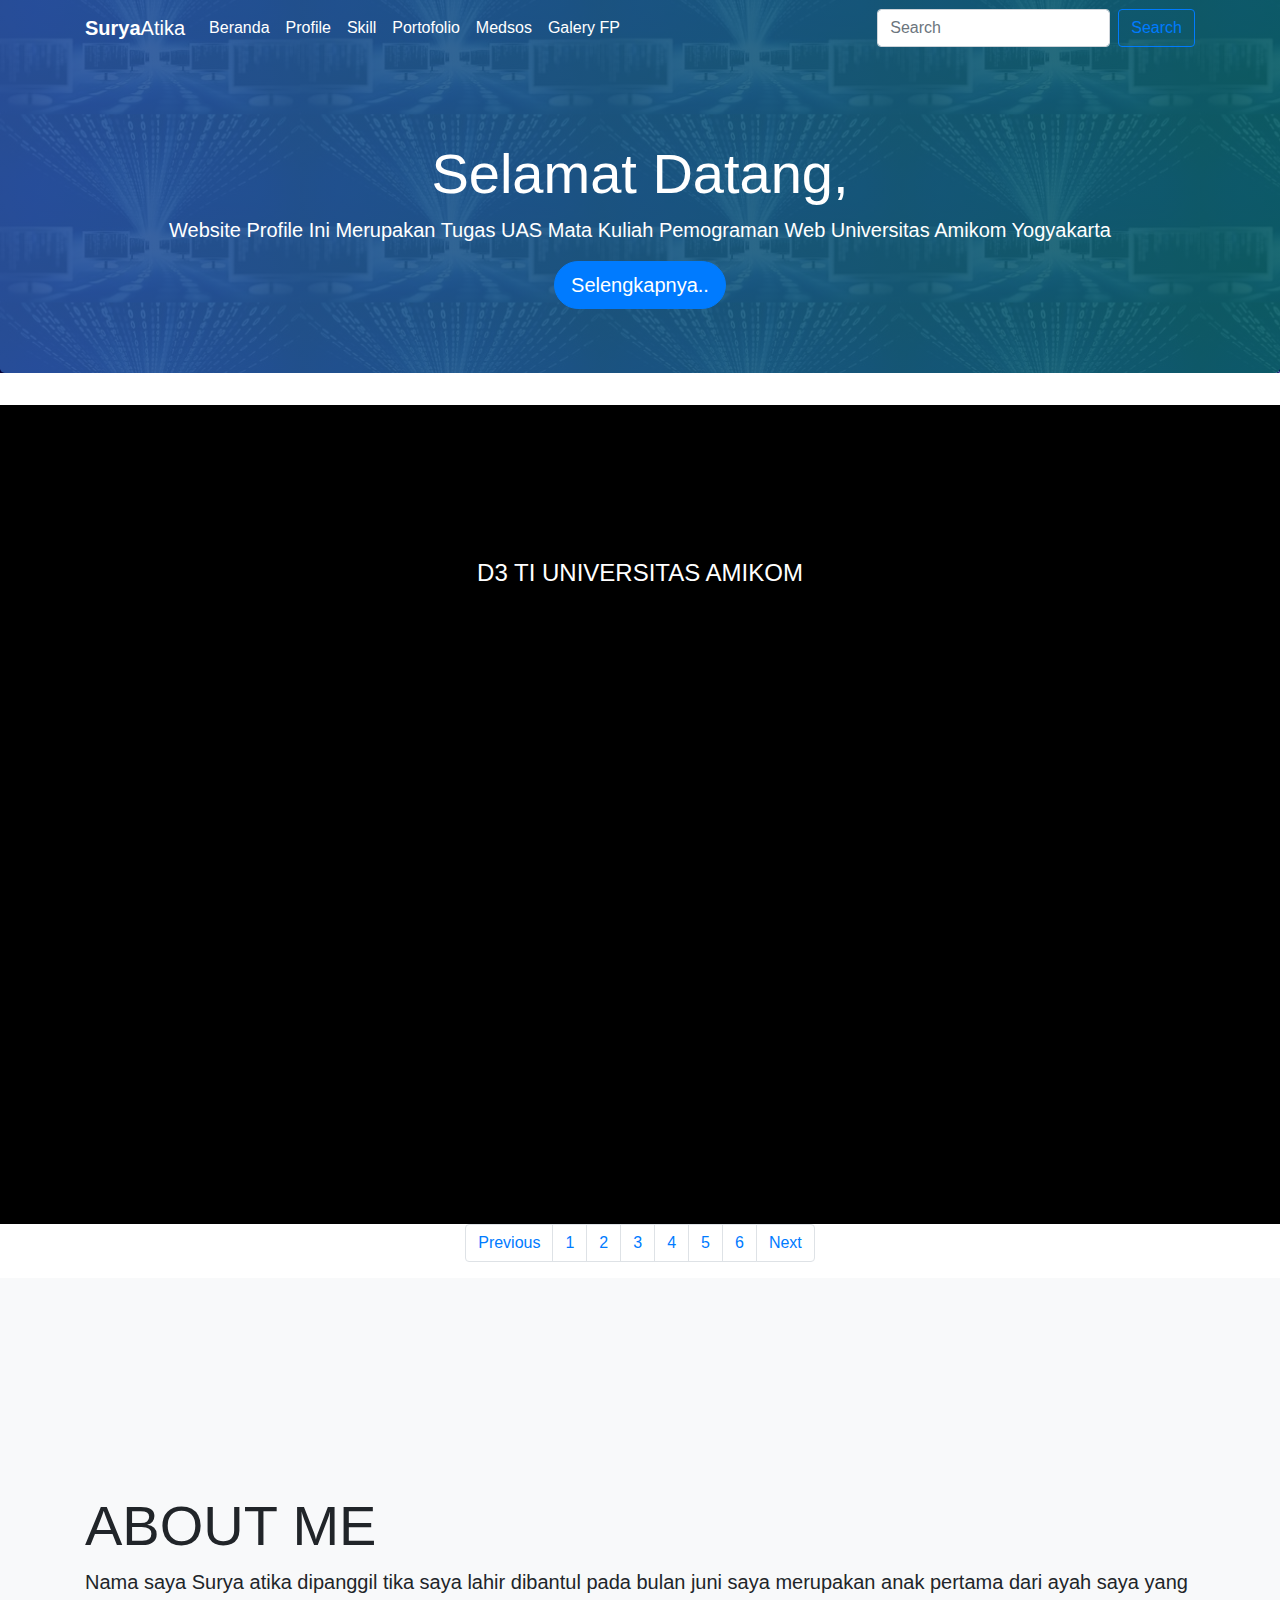
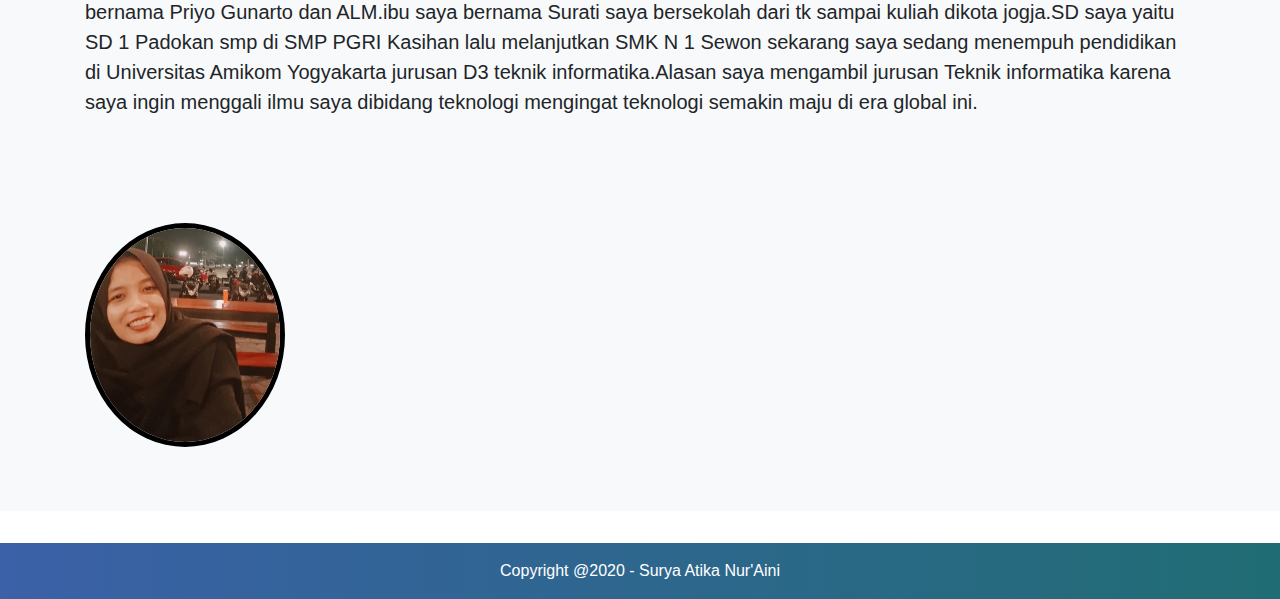
<file: index.html>
<!doctype html>
<html lang="en">
  <head>
    <!-- Required meta tags -->
    <meta charset="utf-8">
    <meta name="viewport" content="width=device-width, initial-scale=1, shrink-to-fit=no">
     <!-- Bootstrap CSS -->
    <link rel="stylesheet" type="text/css" href="css/bootstrap.min.css">
    <link rel="stylesheet" type="text/css" href="css/style.css">

    <title>Surya Atika Nur'Aini</title>
  </head>
  <body id="Tika page-top">
    <!-- Navbar -->
    <Tika_header>
            <nav class="navbar navbar-expand-lg navbar-light bg-transparent">
              <div class="container">
                <a class="navbar-brand text-white" href="#"><b>Surya</b>Atika</a>
            <button class="navbar-toggler" type="button" data-toggle="collapse" data-target="#navbarSupportedContent" aria-controls="navbarSupportedContent" aria-expanded="false" aria-label="Toggle navigation">
                <span class="navbar-toggler-icon"></span>
            </button>  
            <div class="collapse navbar-collapse" id="navbarSupportedContent">
                <ul class="navbar-nav mr-auto">
                <li class="nav-item active">
                    <a class="nav-link text-white" href="index.html">Beranda<span class="sr-only">(current)</span></a>
            </li>
                <li class="nav-item">
                    <a class="nav-link text-white" href="Profile.html">Profile</a>
                    </li>
                    <li class="nav-item">
                        <a class="nav-link text-white" href="Skill.html">Skill</a>
                    </li>
                    <li class="nav-item">
                        <a class="nav-link text-white" href="Portofolio.html">Portofolio</a>
                    </li>
                    <li class="nav-item">
                        <a class="nav-link text-white" href="Medsos.html">Medsos</a>
                    </li>
                    <li class="nav-item">
                        <a class="nav-link text-white" href="Galery.html">Galery FP</a>
                    </li>
                  </ul>
                  <form class="form-inline my-2 my-lg-0">
                    <input class="form-control mr-sm-2" type="search" placeholder="Search" aria-label="Search">
                    <button class="btn btn-outline-primary my-2 my-sm-0" type="submit">Search</button>
                </form>
                </div>
              </nav>
        </div>
    </Tika_header>
   <!-- Akhir Navbar -->
   <!-- Awal Jumbotron -->
   <section class="Tika_jumbotron-bg">
        <div class="jumbotron Tika-bg text-white">
            <div class="container">
            <h1 class="display-4">Selamat Datang,</h1>
            <p class="lead"><b>Website</b> Profile Ini Merupakan Tugas UAS Mata Kuliah Pemograman Web Universitas Amikom Yogyakarta</p>
            <a class="btn btn-primary btn-lg" href="#" role="button">Selengkapnya..</a>
        </div>
        </div>
   </section>
   <!-- Akhr Jumbotron -->
   <!-- Awal Konten -->
   <div class="container-fluid text-center main-karyatika">
     <div class="row justify-content-center text-white">
       <div class="col-6">
         <h4>D3 TI UNIVERSITAS AMIKOM</h4>
       </div>
     </div>
    <div class="row justify-content-center">
      <div class="col-md-8">
        <div class="embed-responsive embed-responsive-16by9">
          <iframe width="560" height="315" src="https://www.youtube.com/embed/pBFPEAM57ro" frameborder="0" allow="accelerometer; autoplay; encrypted-media; gyroscope; picture-in-picture" allowfullscreen></iframe>
        </div>      
      </div>
    </div>
   </div>
   <!-- Akhir Konten -->
   <!-- Awal pagination -->
   <nav aria-label="Page navigation example">
    <ul class="pagination justify-content-center">
      <li class="page-item"><a class="page-link" href="#">Previous</a></li>
      <li class="page-item"><a class="page-link" href="#">1</a></li>
      <li class="page-item"><a class="page-link" href="#">2</a></li>
      <li class="page-item"><a class="page-link" href="#">3</a></li>
      <li class="page-item"><a class="page-link" href="#">4</a></li>
      <li class="page-item"><a class="page-link" href="#">5</a></li>
      <li class="page-item"><a class="page-link" href="#">6</a></li>
      <li class="page-item"><a class="page-link" href="#">Next</a></li>
    </ul>
  </nav>
   <!-- Akhir pagination -->
   <!-- Awal Jumbotron 2-->
   <div class="jumbotron jumbotron-fluid bg-light">
   <div class="container">
      <h1 class="display-4">ABOUT ME</h1>
      <p class="lead"> Nama saya Surya atika dipanggil tika saya lahir dibantul pada bulan juni saya merupakan anak pertama dari ayah saya yang bernama Priyo Gunarto dan ALM.ibu saya bernama Surati saya bersekolah dari tk sampai kuliah dikota jogja.SD saya yaitu SD 1 Padokan smp di SMP PGRI Kasihan lalu melanjutkan SMK N 1 Sewon sekarang saya sedang menempuh pendidikan di Universitas Amikom Yogyakarta jurusan D3 teknik informatika.Alasan saya mengambil jurusan Teknik informatika karena saya ingin menggali ilmu saya dibidang teknologi mengingat teknologi semakin maju di era global ini.</p>
      <img src="img/tikak.jpg" class="rounded-circle">
    </div>
  </div>
    <!-- Akhir Jumbotron 2-->
       <!-- Awal Footer -->
    <Footer class="Tika-bg" >
      <div class="Tika_ text-white text-center pt-3 pb-3">
      Copyright @2020 - Surya Atika Nur'Aini
      </div>
    </Footer>
    <!-- Optional JavaScript -->
    <!-- jQuery first, then Popper.js, then Bootstrap JS -->
   <script type="text/javascript" src="js/jquery-3.4.1.slim.min.js"></script>
   <script type="text/javascript" src="js/popper.min.js"></script>
   <script type="text/javascript" src="js/bootstrap.min.js"></script>
  </body>
</html>
</file>
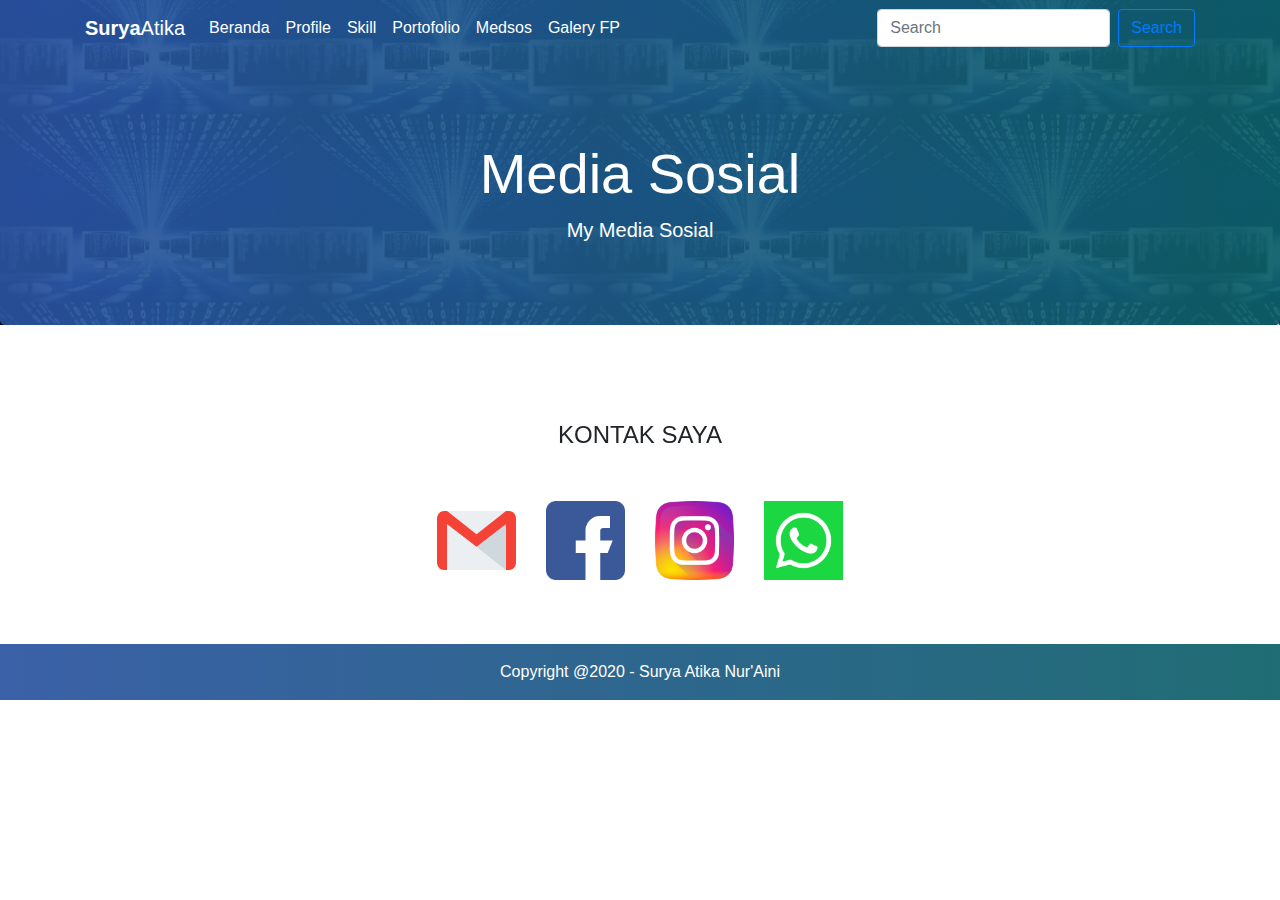
<file: Medsos.html>
<!doctype html>
<html lang="en">
  <head>
    <!-- Required meta tags -->
    <meta charset="utf-8">
    <meta name="viewport" content="width=device-width, initial-scale=1, shrink-to-fit=no">
     <!-- Bootstrap CSS -->
    <link rel="stylesheet" type="text/css" href="css/bootstrap.min.css">
    <link rel="stylesheet" type="text/css" href="css/style.css">

    <title>Surya Atika Nur'Aini</title>
  </head>
  <body id="Tika page-top">
    <!-- Navbar -->
    <Tika_header>
            <nav class="navbar navbar-expand-lg navbar-light bg-transparent">
              <div class="container">
                <a class="navbar-brand text-white" href="#"><b>Surya</b>Atika</a>
            <button class="navbar-toggler" type="button" data-toggle="collapse" data-target="#navbarSupportedContent" aria-controls="navbarSupportedContent" aria-expanded="false" aria-label="Toggle navigation">
                <span class="navbar-toggler-icon"></span>
            </button>  
            <div class="collapse navbar-collapse" id="navbarSupportedContent">
                <ul class="navbar-nav mr-auto">
                <li class="nav-item active">
                    <a class="nav-link text-white" href="index.html">Beranda<span class="sr-only">(current)</span></a>
            </li>
                <li class="nav-item">
                    <a class="nav-link text-white" href="Profile.html">Profile</a>
                    </li>
                    <li class="nav-item">
                        <a class="nav-link text-white" href="Skill.html">Skill</a>
                    </li>
                    <li class="nav-item">
                        <a class="nav-link text-white" href="Portofolio.html">Portofolio</a>
                    </li>
                    <li class="nav-item">
                        <a class="nav-link text-white" href="Medsos.html">Medsos</a>
                    </li>
                    <li class="nav-item">
                        <a class="nav-link text-white" href="Galery.html">Galery FP</a>
                    </li>
                  </ul>
                  <form class="form-inline my-2 my-lg-0">
                    <input class="form-control mr-sm-2" type="search" placeholder="Search" aria-label="Search">
                    <button class="btn btn-outline-primary my-2 my-sm-0" type="submit">Search</button>
                </form>
                </div>
              </nav>
        </div>
    </Tika_header>
   <!-- Akhir Navbar -->
    <!-- Awal Jumbotron -->
    <section class="Tika_jumbotron-bg">
        <div class="jumbotron Tika-bg text-white">
            <div class="container">
            <h1 class="display-4">Media Sosial</h1>
            <p class="lead"><b>My</b> Media Sosial</p>
        </div>
        </div>
   </section>
   <!-- Akhr Jumbotron -->
   <!-- Awal Konten -->
   <div class="container-fluid text-center main-kontak">
       <div class="row justify-content-center">
           <div class="col-12 text-uppercase ">
               <h4>kontak saya</h4>
           </div>
       </div>
       <div class="row justify-content-center">
           <div class="col-sm-1">
               <a href="https://myaccount.google.com/personal-info?gar=1">
               <img src="img/gmail.png" alt="" class="img-fluid">
            </a>
           </div>
           <div class="col-sm-1">
            <a href="https://web.facebook.com/tika.aini.754/">
            <img src="img/fb.png" alt="" class="img-fluid">
            </a>
        </div>
        <div class="col-sm-1">
            <a href="https://www.instagram.com/tikaaini_/">
            <img src="img/ig.png" alt="" class="img-fluid">
        </a>
        </div>
        <div class="col-sm-1">
            <a href="https://web.whatsapp.com/">
            <img src="img/wa.png" alt="" class="img-fluid">
            </a>
        </div>
       </div>
        
   </div>
  <!-- Akhir Konten -->
    <!-- Awal Footer -->
   <Footer class="Tika-bg" >
    <div class="Tika_ text-white text-center pt-3 pb-3">
    Copyright @2020 - Surya Atika Nur'Aini
    </div>
    </Footer>
    <!-- Optional JavaScript -->
    <!-- jQuery first, then Popper.js, then Bootstrap JS -->
   <script type="text/javascript" src="js/jquery-3.4.1.slim.min.js"></script>
   <script type="text/javascript" src="js/popper.min.js"></script>
   <script type="text/javascript" src="js/bootstrap.min.js"></script>
  </body>
</html>
</file>
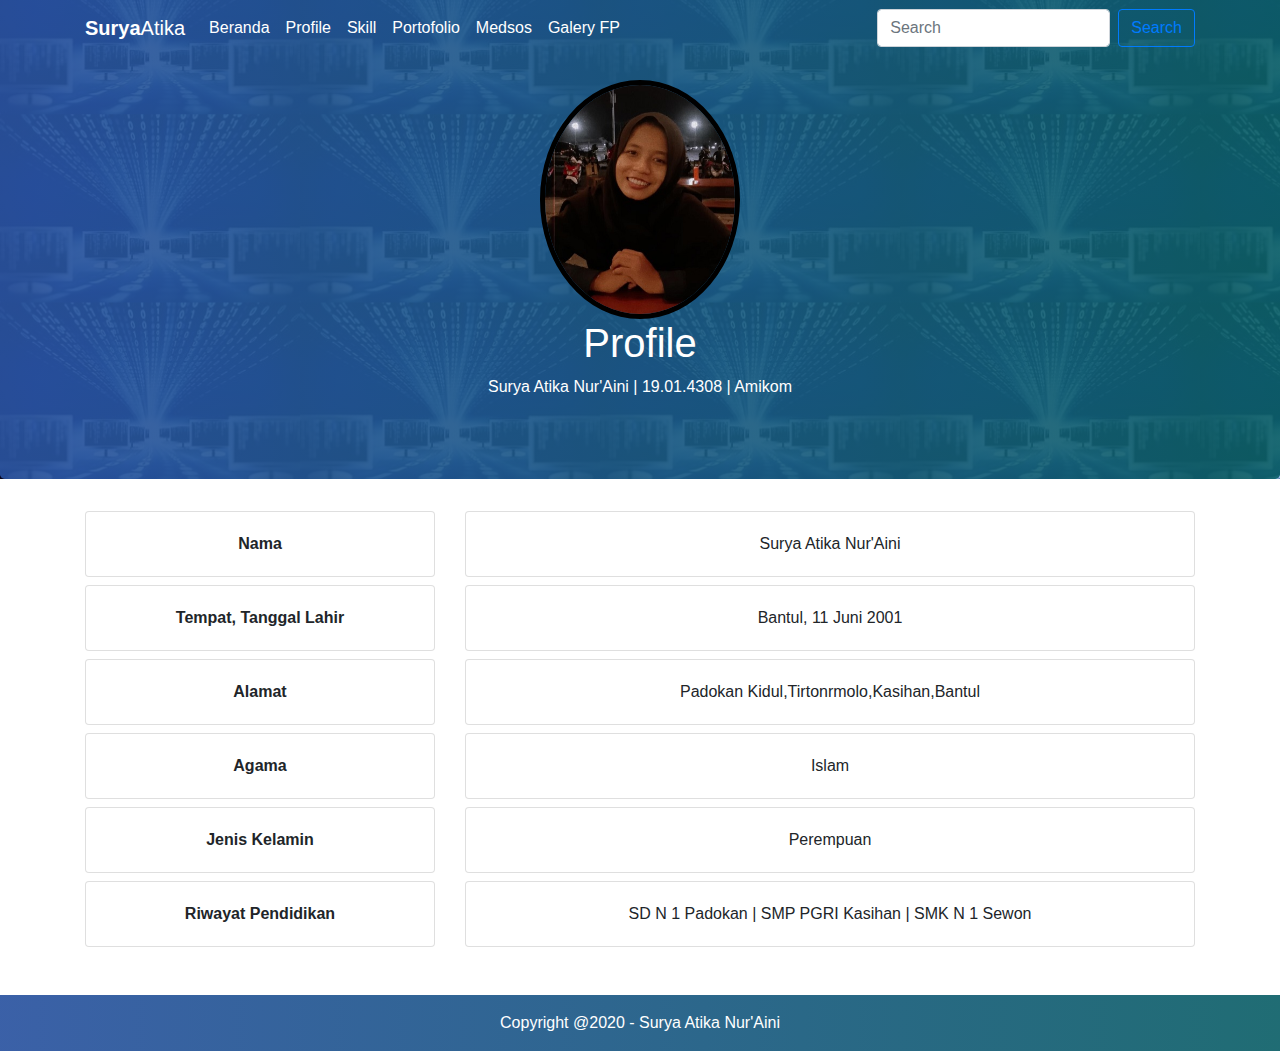
<file: Profile.html>
<!doctype html>
<html lang="en">
  <head>
    <!-- Required meta tags -->
    <meta charset="utf-8">
    <meta name="viewport" content="width=device-width, initial-scale=1, shrink-to-fit=no">
     <!-- Bootstrap CSS -->
    <link rel="stylesheet" type="text/css" href="css/bootstrap.min.css">
    <link rel="stylesheet" type="text/css" href="css/style.css">

    <title>Surya Atika Nur'Aini</title>
  </head>
  <body id="Tika page-top">
    <!-- Navbar -->
    <Tika_header>
            <nav class="navbar navbar-expand-lg navbar-light bg-transparent">
              <div class="container">
                <a class="navbar-brand text-white" href="#"><b>Surya</b>Atika</a>
            <button class="navbar-toggler" type="button" data-toggle="collapse" data-target="#navbarSupportedContent" aria-controls="navbarSupportedContent" aria-expanded="false" aria-label="Toggle navigation">
                <span class="navbar-toggler-icon"></span>
            </button>  
            <div class="collapse navbar-collapse" id="navbarSupportedContent">
                <ul class="navbar-nav mr-auto">
                <li class="nav-item active">
                    <a class="nav-link text-white" href="index.html">Beranda<span class="sr-only">(current)</span></a>
            </li>
                <li class="nav-item">
                    <a class="nav-link text-white" href="Profile.html">Profile</a>
                    </li>
                    <li class="nav-item">
                        <a class="nav-link text-white" href="Skill.html">Skill</a>
                    </li>
                    <li class="nav-item">
                        <a class="nav-link text-white" href="Portofolio.html">Portofolio</a>
                    </li>
                    <li class="nav-item">
                        <a class="nav-link text-white" href="Medsos.html">Medsos</a>
                    </li>
                    <li class="nav-item">
                        <a class="nav-link text-white" href="Galery.html">Galery FP</a>
                    </li>
                  </ul>
                  <form class="form-inline my-2 my-lg-0">
                    <input class="form-control mr-sm-2" type="search" placeholder="Search" aria-label="Search">
                    <button class="btn btn-outline-primary my-2 my-sm-0" type="submit">Search</button>
                </form>
                </div>
              </nav>
        </div>
    </Tika_header>
   <!-- Akhir Navbar -->
   <!-- Awal Jumbotron -->
   <section class="Tika_jumbotron-bg">
    <div class="jumbotron Tika-bg text-white">
    <img src="img/tikul.jpg" class="rounded-circle">
    <h1>Profile</h1>
    <p> Surya Atika Nur'Aini | 19.01.4308 | Amikom</p>
    </div>
  </section>
   <!-- Akhir Jumbotron -->
   <!-- Awal Konten -->
   <div class="container">
     <div class="row">
       <div class="col-md-4 mb-2">
        <div class="card">
          <div class="card-body text-center">
            <b>Nama</b>
          </div>
        </div>
       </div>
       <div class="col-md-8">
        <div class="card">
          <div class="card-body text-center">
           Surya Atika Nur'Aini
          </div>
        </div> 
      </div>
     </div>
   </div>
   <div class="container">
    <div class="row">
      <div class="col-md-4 mb-2">
       <div class="card">
         <div class="card-body text-center">
           <b>Tempat, Tanggal Lahir</b>
         </div>
       </div>
      </div>
      <div class="col-md-8">
       <div class="card">
         <div class="card-body text-center">
          Bantul, 11 Juni 2001
         </div>
       </div> 
     </div>
    </div>
  </div>
  <div class="container">
    <div class="row">
      <div class="col-md-4 mb-2">
       <div class="card">
         <div class="card-body text-center">
           <b>Alamat</b>
         </div>
       </div>
      </div>
      <div class="col-md-8">
       <div class="card">
         <div class="card-body text-center">
          Padokan Kidul,Tirtonrmolo,Kasihan,Bantul
         </div>
       </div> 
     </div>
    </div>
  </div>
  <div class="container">
    <div class="row">
      <div class="col-md-4 mb-2">
       <div class="card">
         <div class="card-body text-center">
           <b>Agama</b>
         </div>
       </div>
      </div>
      <div class="col-md-8">
       <div class="card">
         <div class="card-body text-center">
          Islam
         </div>
       </div> 
     </div>
    </div>
  </div>
  <div class="container">
    <div class="row">
      <div class="col-md-4 mb-2">
       <div class="card">
         <div class="card-body text-center">
           <b>Jenis Kelamin</b>
         </div>
       </div>
      </div>
      <div class="col-md-8">
       <div class="card">
         <div class="card-body text-center">
          Perempuan
         </div>
       </div> 
     </div>
    </div>
  </div>
     <div class="container">
      <div class="row">
        <div class="col-md-4 mb-5">
         <div class="card">
           <div class="card-body text-center">
             <b>Riwayat Pendidikan</b>
           </div>
         </div>
        </div>
        <div class="col-md-8">
         <div class="card">
           <div class="card-body text-center">
           SD N 1 Padokan | SMP PGRI Kasihan | SMK N 1 Sewon
           </div>
         </div> 
       </div>
    </div>
  </div>
  <!-- Akhir Konten -->
    <!-- Awal Footer -->
   <Footer class="Tika-bg" >
    <div class="Tika_ text-white text-center pt-3 pb-3">
    Copyright @2020 - Surya Atika Nur'Aini
    </div>
    </Footer>
    <!-- Optional JavaScript -->
    <!-- jQuery first, then Popper.js, then Bootstrap JS -->
   <script type="text/javascript" src="js/jquery-3.4.1.slim.min.js"></script>
   <script type="text/javascript" src="js/popper.min.js"></script>
   <script type="text/javascript" src="js/bootstrap.min.js"></script>
  </body>
</html>
</file>
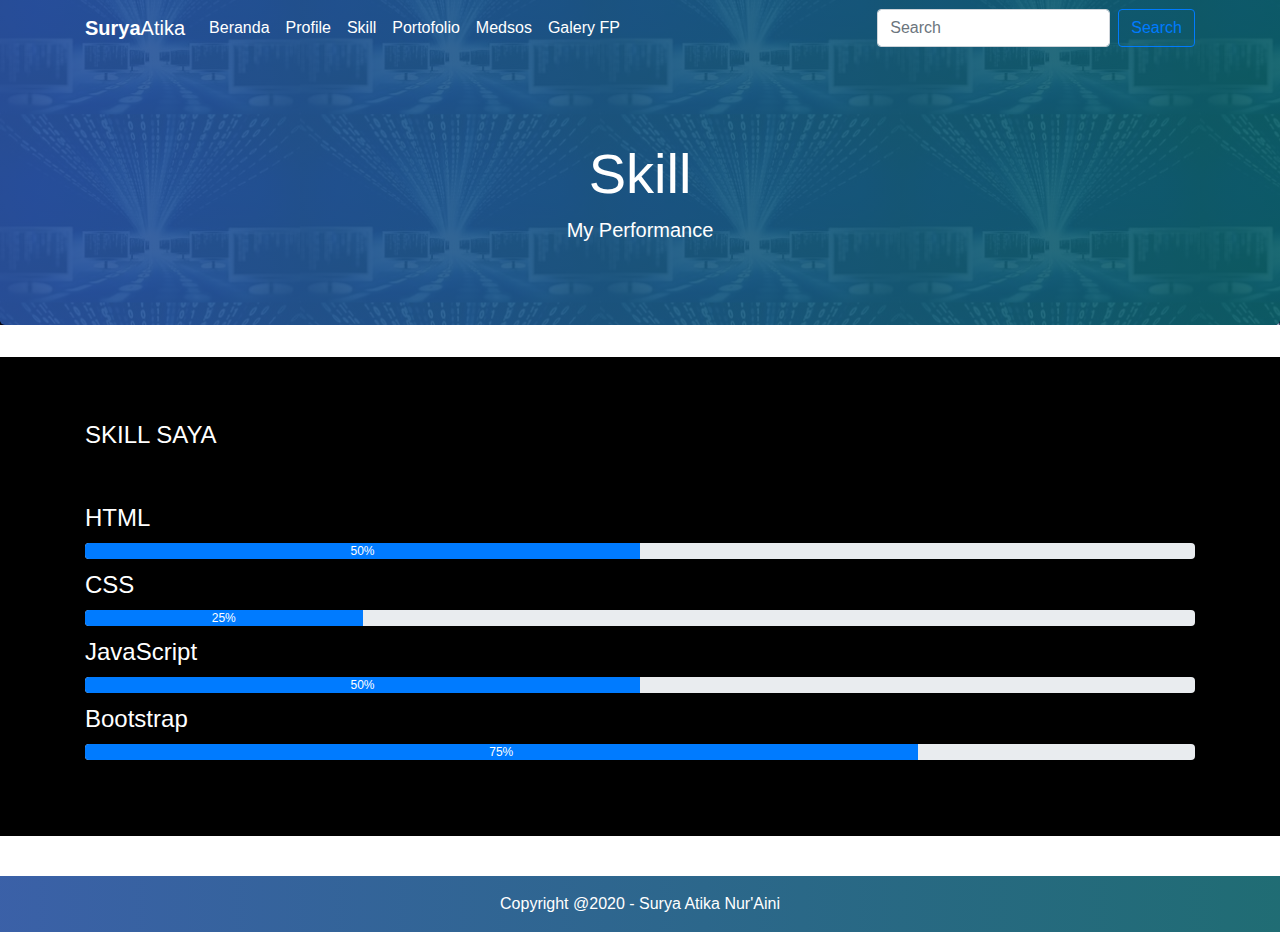
<file: skill.html>
<!doctype html>
<html lang="en">
  <head>
    <!-- Required meta tags -->
    <meta charset="utf-8">
    <meta name="viewport" content="width=device-width, initial-scale=1, shrink-to-fit=no">
     <!-- Bootstrap CSS -->
    <link rel="stylesheet" type="text/css" href="css/bootstrap.min.css">
    <link rel="stylesheet" type="text/css" href="css/style.css">

    <title>Surya Atika Nur'Aini</title>
  </head>
  <body id="Tika page-top">
    <!-- Navbar -->
    <Tika_header>
            <nav class="navbar navbar-expand-lg navbar-light bg-transparent">
              <div class="container">
                <a class="navbar-brand text-white" href="#"><b>Surya</b>Atika</a>
            <button class="navbar-toggler" type="button" data-toggle="collapse" data-target="#navbarSupportedContent" aria-controls="navbarSupportedContent" aria-expanded="false" aria-label="Toggle navigation">
                <span class="navbar-toggler-icon"></span>
            </button>  
            <div class="collapse navbar-collapse" id="navbarSupportedContent">
                <ul class="navbar-nav mr-auto">
                <li class="nav-item active">
                    <a class="nav-link text-white" href="index.html">Beranda<span class="sr-only">(current)</span></a>
            </li>
                <li class="nav-item">
                    <a class="nav-link text-white" href="Profile.html">Profile</a>
                    </li>
                    <li class="nav-item">
                        <a class="nav-link text-white" href="Skill.html">Skill</a>
                    </li>
                    <li class="nav-item">
                        <a class="nav-link text-white" href="Portofolio.html">Portofolio</a>
                    </li>
                    <li class="nav-item">
                        <a class="nav-link text-white" href="Medsos.html">Medsos</a>
                    </li>
                    <li class="nav-item">
                        <a class="nav-link text-white" href="Galery.html">Galery FP</a>
                    </li>
                  </ul>
                  <form class="form-inline my-2 my-lg-0">
                    <input class="form-control mr-sm-2" type="search" placeholder="Search" aria-label="Search">
                    <button class="btn btn-outline-primary my-2 my-sm-0" type="submit">Search</button>
                </form>
                </div>
              </nav>
        </div>
    </Tika_header>
   <!-- Akhir Navbar -->
   <!-- Awal Jumbotron -->
   <section class="Tika_jumbotron-bg">
        <div class="jumbotron Tika-bg text-white">
            <div class="container">
            <h1 class="display-4">Skill</h1>
            <p class="lead"><b>My</b> Performance</p>
        </div>
        </div>
   </section>
   <!-- Akhr Jumbotron -->
   <!-- Awal Skill -->
   <div class="contaner-fluid  main-skill">
     <div class="container">
     <div class="row">
       <div class="col-12 text-uppercase text-left main-title">
        <h4>skill saya</h4>
        </div>
       </div>
       <div class="row">
        <div class="col-12 text-uppercase text-left">
         <h4>html</h4>
         <div class="progress">
          <div class="progress-bar" role="progressbar" style="width: 50%;" aria-valuenow="25" aria-valuemin="0" aria-valuemax="100">50%</div>
        </div>
         </div>
        </div>
        <div class="row">
          <div class="col-12 text-uppercase text-left">
           <h4>css</h4>
           <div class="progress">
            <div class="progress-bar" role="progressbar" style="width: 25%;" aria-valuenow="25" aria-valuemin="0" aria-valuemax="100">25%</div>
          </div>
           </div>
          </div>
          <div class="row">
            <div class="col-12  text-left">
             <h4>JavaScript</h4>
             <div class="progress">
              <div class="progress-bar" role="progressbar" style="width: 50%;" aria-valuenow="25" aria-valuemin="0" aria-valuemax="100">50%</div>
            </div>
             </div>
            </div>
            <div class="row">
              <div class="col-12 text-left">
               <h4>Bootstrap</h4>
               <div class="progress">
                <div class="progress-bar" role="progressbar" style="width: 75%;" aria-valuenow="25" aria-valuemin="0" aria-valuemax="100">75%</div>
              </div>
               </div>
              </div>
     </div>
   </div>
       <!-- Awal Footer -->
    <Footer class="Tika-bg" >
      <div class="Tika_ text-white text-center pt-3 pb-3">
      Copyright @2020 - Surya Atika Nur'Aini
      </div>
    </Footer>
    <!-- Optional JavaScript -->
    <!-- jQuery first, then Popper.js, then Bootstrap JS -->
   <script type="text/javascript" src="js/jquery-3.4.1.slim.min.js"></script>
   <script type="text/javascript" src="js/popper.min.js"></script>
   <script type="text/javascript" src="js/bootstrap.min.js"></script>
  </body>
</html>
</file>
<file: css/style.css>
.Tika-bg{
	background: linear-gradient(to right, rgba(42, 83, 160, 0.92), rgba(13, 96, 104, 0.92));
}

.Tika_jumbotron-bg{
	background-size: cover;
	background: url(../img/bg.jpg);
	background-size: 300px;
	text-align: center;
	margin-top: -130px;
}
.display-4{
	margin-top: 150px;
}
.jumbotron .btn{
	border-radius: 25px;
}
.jumbotron img {
    width: 200px;
	border: 5px solid black;
	margin-top: 90px;
}
.main-skill{
	background-color: black;
	padding: 5% 0;
	margin-bottom: 40px;

}
.main-skill h4 {
	color: white;
}
.progress {
	margin: 1% 0;
} 
.main-title {
	margin-bottom: 4%;
}
.main-kontak {
	padding: 5% 0;
}
.main-kontak h4 {
	margin-bottom: 4%;
}
.main-karyatika {
	background-color: #000000;
	padding: 12% 0;
}
</file>
